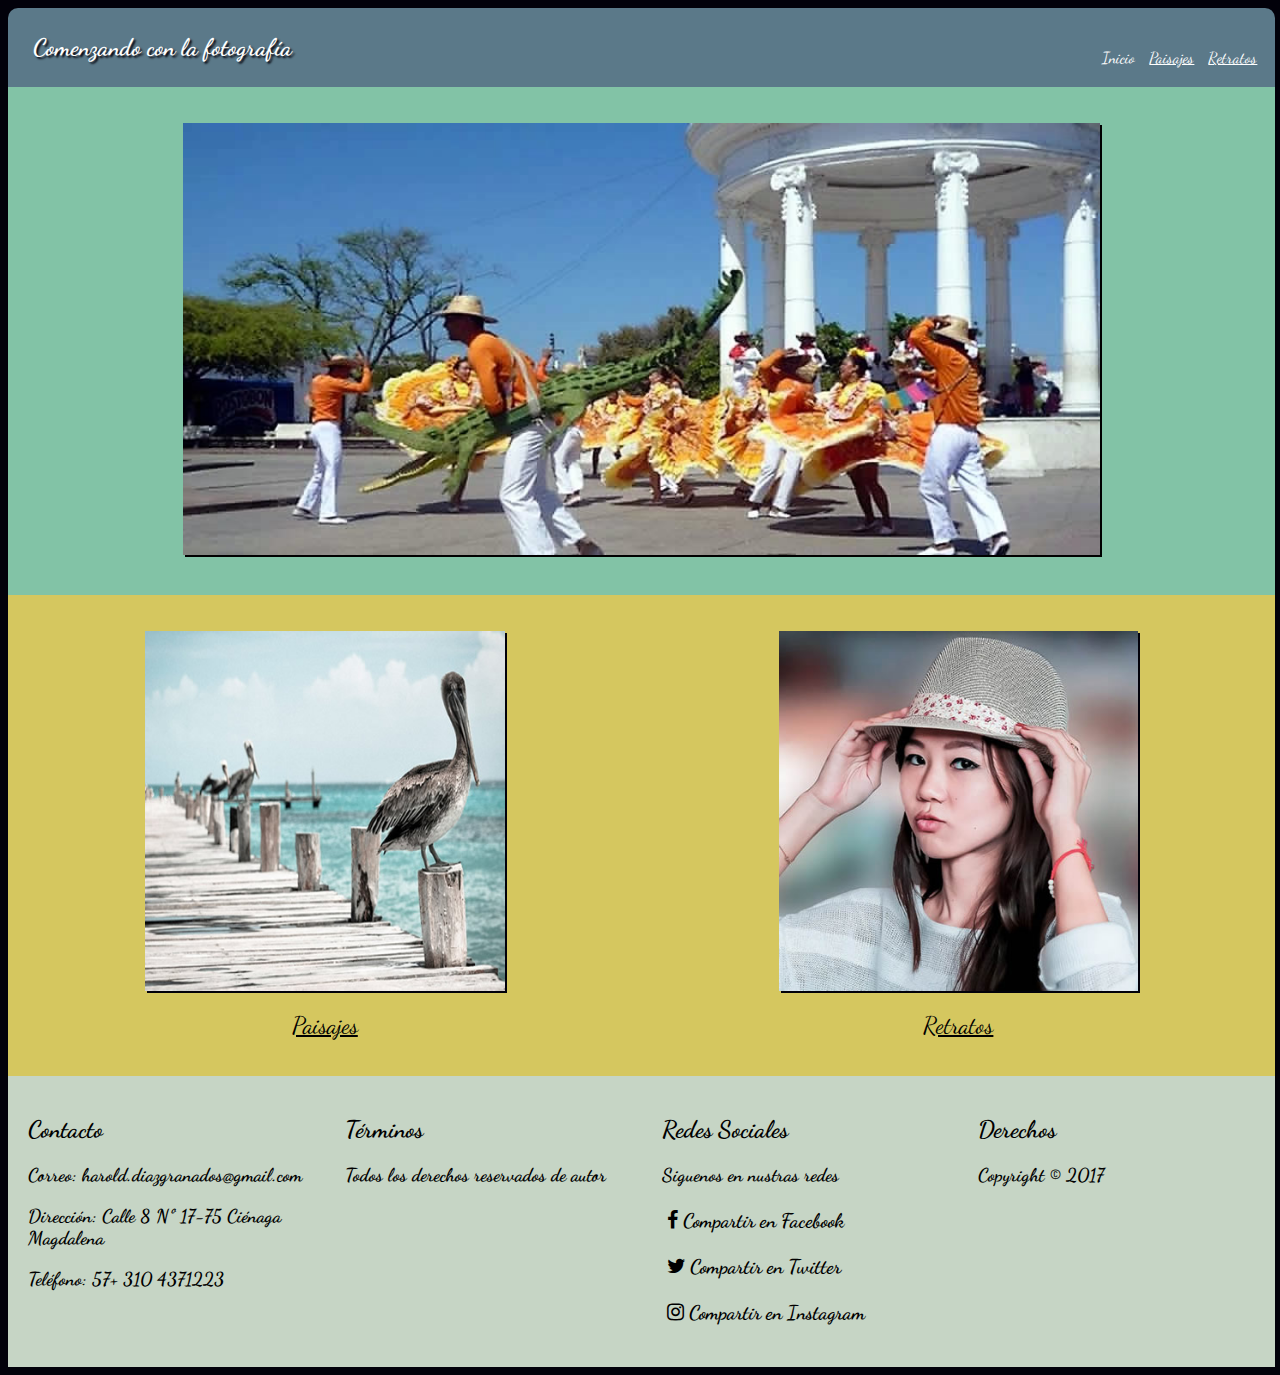
<file: index.html>
<!DOCTYPE html>
<html  dir="ltr" lang="es-mx" xml:lang="es-mx">
<head>
	<title>Comenzando con las Fotografias</title>
	<link rel="stylesheet" href="css/estilos.css">   
	<meta charset="utf-8">
	<meta name="viewport" content="width=device-width, initial-scale=1.0">
    <link href="https://fonts.googleapis.com/css?family=Dancing+Script" rel="stylesheet">
   <link rel='stylesheet prefetch' href='http://maxcdn.bootstrapcdn.com/font-awesome/4.3.0/css/font-awesome.min.css'>
</head>
<body>

<header>
	<h1>
		Comenzando con la fotografía
	</h1>
    <navbar id="menu-principal">
	<a class="active" href="index.html">Inicio</a>
    <a href="paisajes.html">Paisajes</a>	
	<a href="retratos.html">Retratos</a>
</navbar>
</header>

   <div class="container" role="main">
    <div class="c1"  >    
	<figure id="imagen1">
		<img src="imagenes/imagen1.jpg">		
	</figure>
    </div>
    <div class="c2">
		<figure id="imagen2">
		<img src="imagenes/paisajes.jpg">        		
	</figure>
    <p align="center"><a href="paisajes.html">Paisajes</a></p>
	</div>
	<div class="c3">
		<figure id="imagen3">
		<img src="imagenes/retratos.jpg">		
	</figure>
    <p align="center"><a href="retratos.html">Retratos</a></p>
	</div>     
   </div>    

<footer class="container" role="main">
<div class="c4">		
    <h2><strong>Contacto</strong></h2>
    <h3>Correo: harold.diazgranados@gmail.com</h3>
    <h3>Dirección: Calle 8 Nº 17-75 Ciénaga Magdalena</h3>
    <h3>Teléfono: 57+ 310 4371223</h3>
	</div>
    <div class="c5">		
    <h2><strong>Términos</strong></h2>
    <h3>Todos los derechos reservados de autor</h3>
	</div>
    <div class="c6">
	<h2><strong>Redes Sociales</strong> </h2>	
    <h3>Siguenos en nustras redes</h3>
    <h5><a class="btn facebook" href="#"><i class="fa fa-facebook"></i> Compartir en Facebook</a></h5>
    <h5><a class="btn twitter" href="#"><i class="fa fa-twitter"></i> Compartir en Twitter</a></h5>
    <h5><a class="btn instagram" href="#"><i class="fa fa-instagram"></i> Compartir en Instagram</a></h5>
	</div>
    <div class="c7">
	<h2><strong>Derechos</strong></h2>	
    <h3>Copyright © 2017</h3>   
	</div>	
</footer>
</body>
</html>
</file>
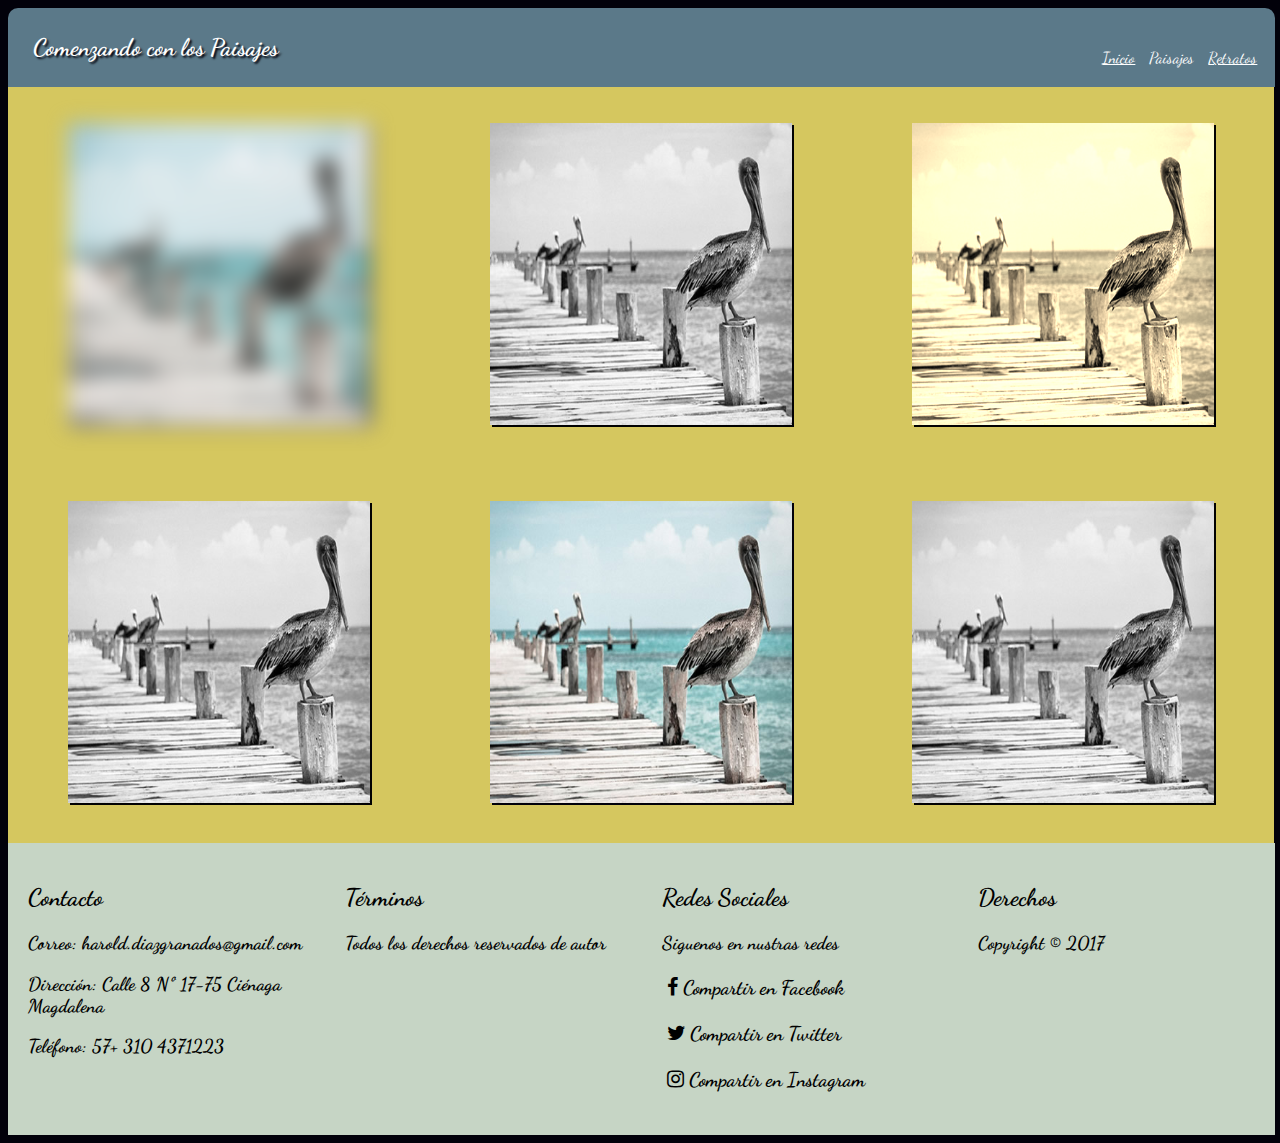
<file: paisajes.html>
<!DOCTYPE html>
<html  dir="ltr" lang="es-mx" xml:lang="es-mx">
<head>
	<title>Paisajes</title>
	<link rel="stylesheet" href="css/estilos.css">   
	<meta charset="utf-8">
	<meta name="viewport" content="width=device-width, initial-scale=1.0">
    <link href="https://fonts.googleapis.com/css?family=Dancing+Script" rel="stylesheet">
   <link rel='stylesheet prefetch' href='http://maxcdn.bootstrapcdn.com/font-awesome/4.3.0/css/font-awesome.min.css'>
</head>
<body>
<header>
	<h1>
		Comenzando con los Paisajes
	</h1>
    <navbar id="menu-principal">
	<a href="index.html">Inicio</a>
    <a class="active" href="paisajes.html">Paisajes</a>	
	<a href="retratos.html">Retratos</a>
</navbar>
</header>
    <div class="container" role="main">    
    <div class="galeria">
		<figure id="img_1">
		<img src="imagenes/paisajes.jpg">        		
	</figure>    
	</div>
	<div class="galeria">
		<figure id="img_2">
		<img src="imagenes/paisajes.jpg">		
	</figure> 
	</div>    
    <div class="galeria">
		<figure id="img_3">
		<img src="imagenes/paisajes.jpg">		
	</figure>   
	</div> 
     <div class="galeria">
		<figure id="img_4">
		<img src="imagenes/paisajes.jpg">        		
	</figure> 
	</div>
	<div class="galeria">
		<figure id="img_5">
		<img src="imagenes/paisajes.jpg">		
	</figure> 
	</div>  
    
    <div class="galeria">
		<figure id="img_6">
		<img src="imagenes/paisajes.jpg">		
	</figure>    
	</div>       
   </div> 

<footer class="container" role="main">
<div class="c4">		
    <h2><strong>Contacto</strong></h2>
    <h3>Correo: harold.diazgranados@gmail.com</h3>
    <h3>Dirección: Calle 8 Nº 17-75 Ciénaga Magdalena</h3>
    <h3>Teléfono: 57+ 310 4371223</h3>
	</div>
    <div class="c5">		
    <h2><strong>Términos</strong></h2>
    <h3>Todos los derechos reservados de autor</h3>
	</div>
    <div class="c6">
	<h2><strong>Redes Sociales</strong> </h2>	
    <h3>Siguenos en nustras redes</h3>
    <h5><a class="btn facebook" href="#"><i class="fa fa-facebook"></i> Compartir en Facebook</a></h5>
    <h5><a class="btn twitter" href="#"><i class="fa fa-twitter"></i> Compartir en Twitter</a></h5>
    <h5><a class="btn instagram" href="#"><i class="fa fa-instagram"></i> Compartir en Instagram</a></h5>
	</div>
    <div class="c7">
	<h2><strong>Derechos</strong></h2>	
    <h3>Copyright © 2017</h3>   
	</div>	
</footer>
</body>
</html>
</file>
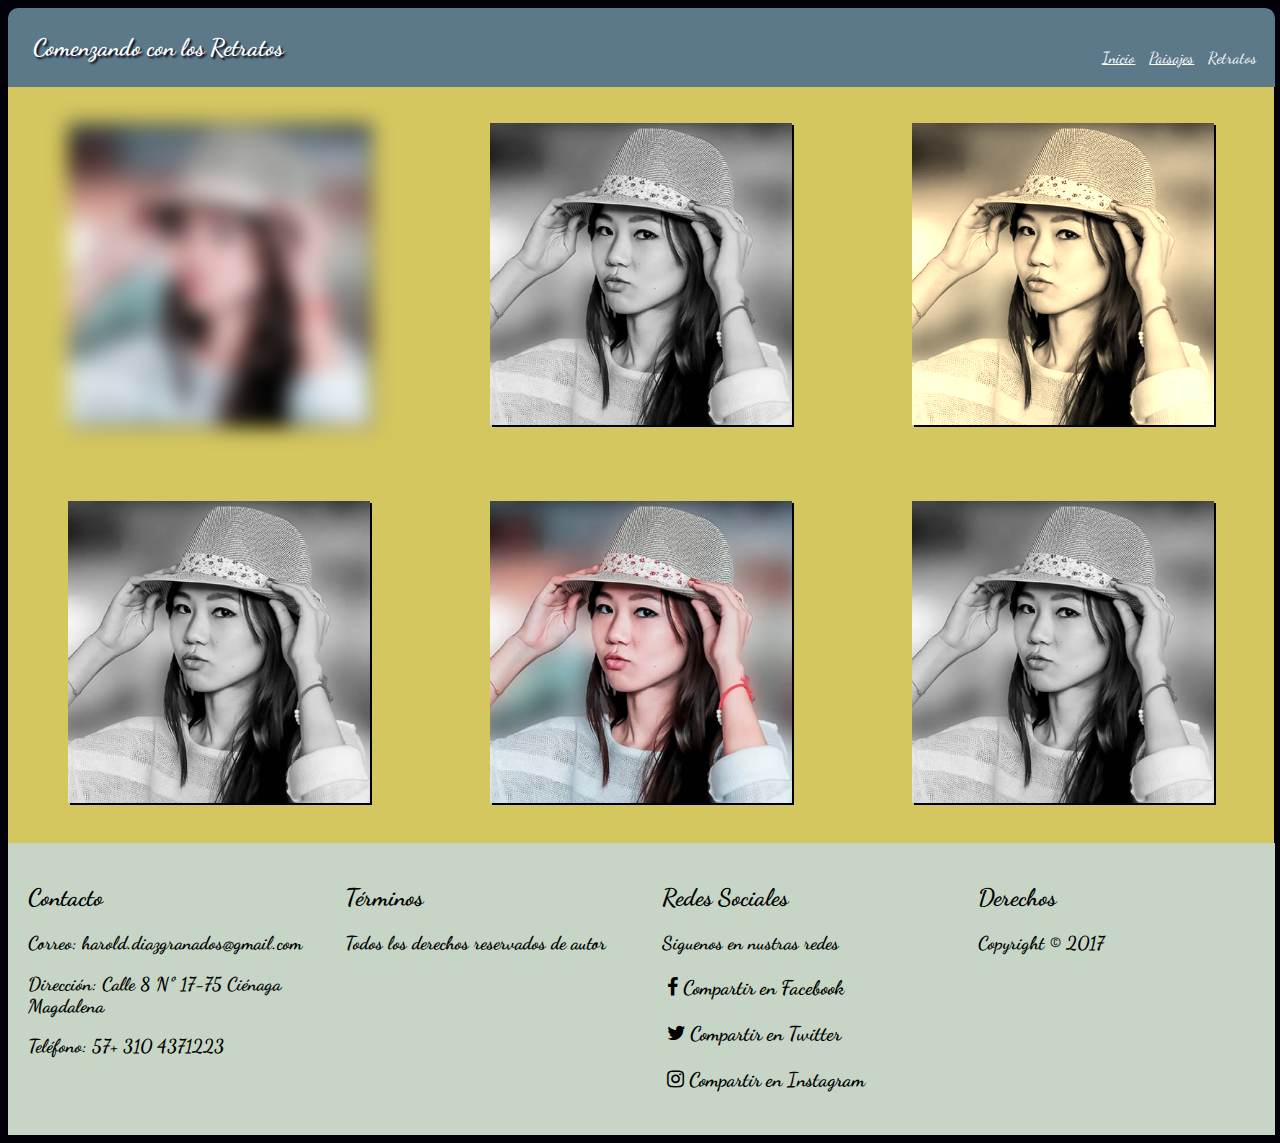
<file: retratos.html>
<!DOCTYPE html>
<html  dir="ltr" lang="es-mx" xml:lang="es-mx">
<head>
	<title>Retratos</title>
	<link rel="stylesheet" href="css/estilos.css">   
	<meta charset="utf-8">
	<meta name="viewport" content="width=device-width, initial-scale=1.0">
    <link href="https://fonts.googleapis.com/css?family=Dancing+Script" rel="stylesheet">
   <link rel='stylesheet prefetch' href='http://maxcdn.bootstrapcdn.com/font-awesome/4.3.0/css/font-awesome.min.css'>
</head>
<body>
<header>
	<h1>
		Comenzando con los Retratos
	</h1>
    <navbar id="menu-principal">
	<a href="index.html">Inicio</a>
    <a href="paisajes.html">Paisajes</a>	
	<a class="active" href="retratos.html">Retratos</a>
</navbar>
</header>

   <div class="container" role="main">    
    <div class="galeria">
		<figure id="img_1">
		<img src="imagenes/retratos.jpg">        		
	</figure>    
	</div>
	<div class="galeria">
		<figure id="img_2">
		<img src="imagenes/retratos.jpg">		
	</figure> 
	</div>    
    <div class="galeria">
		<figure id="img_3">
		<img src="imagenes/retratos.jpg">		
	</figure>   
	</div> 
     <div class="galeria">
		<figure id="img_4">
		<img src="imagenes/retratos.jpg">        		
	</figure> 
	</div>
	<div class="galeria">
		<figure id="img_5">
		<img src="imagenes/retratos.jpg">		
	</figure> 
	</div>  
    
    <div class="galeria">
		<figure id="img_6">
		<img src="imagenes/retratos.jpg">		
	</figure>    
	</div>       
   </div>    
<footer class="container" role="main">
<div class="c4">		
    <h2><strong>Contacto</strong></h2>
    <h3>Correo: harold.diazgranados@gmail.com</h3>
    <h3>Dirección: Calle 8 Nº 17-75 Ciénaga Magdalena</h3>
    <h3>Teléfono: 57+ 310 4371223</h3>
	</div>
    <div class="c5">		
    <h2><strong>Términos</strong></h2>
    <h3>Todos los derechos reservados de autor</h3>
	</div>
    <div class="c6">
	<h2><strong>Redes Sociales</strong> </h2>	
    <h3>Siguenos en nustras redes</h3>
    <h5><a class="btn facebook" href="#"><i class="fa fa-facebook"></i> Compartir en Facebook</a></h5>
    <h5><a class="btn twitter" href="#"><i class="fa fa-twitter"></i> Compartir en Twitter</a></h5>
    <h5><a class="btn instagram" href="#"><i class="fa fa-instagram"></i> Compartir en Instagram</a></h5>
	</div>
    <div class="c7">
	<h2><strong>Derechos</strong></h2>	
    <h3>Copyright © 2017</h3>   
	</div>	
</footer>
</body>
</html>
</file>
<file: css/estilos.css>
body {	
	font-family: 'Dancing Script', cursive;	
	background-color:  #02010a;
	width:99%;	
}
.container {
	margin: 0;
	padding: 0;
	width: 100%;
}
.container div {
	box-sizing: border-box;
	min-width: 150px;
	padding: 20px;
}

header {	
	padding: 1vh 1vw;
	margin-top:5px;	
	text-align:left;	
	border-radius: 10px 10px 0px 0px;
    -moz-border-radius: 10px 10px 0px 0px;
    -webkit-border-radius: 10px 10px 0px 0px;
    border: 0px solid #000000;
	background-color: #5b7989;
	animation-duration: 1s;
    animation-name: slidein;
}

.c1 {
	padding-top: 10px;
	background-color: #82c3a6;
		
}

.c2, .c3 {
	width: 100%;
	background-color: #d5c75f;
	border:1px;
}
.galeria {
	width: 33.3%;
	background-color: #d5c75f;
	border:1px;
}

.c4, .c5, .c6, .c7 {
	width: 100%;
	background-color: #C6d5c5;
	border:1px;
}

.container {
	display: -webkit-flex;
	display: flex;
	-webkit-flex-flow: row wrap;
	flex-flow: row wrap;
}

header h1 {
	padding-left: 1%;
	font-size: 1.5em;
	color:#FFF;
	text-shadow: 2px 2px 2px #02010a;	 
}

#menu-principal{	
	    float:right;
		margin-top: -30px;  
}
#menu-principal a {
    color: #FFF; 
	margin: 5px;  
    
}
.container a {
    color:#000; 
	margin: 5px;	 
    font-size: 1.5em;
}

.active  {
   text-decoration:none;
}

figure {
	text-align: center;
}

figure img {
	width: 100%;
}

#imagen1 img {	
	box-shadow: 2px 2px #000000;
	width: 80%;
}
#imagen2 img, #imagen3 img {
	width: 70%;
	box-shadow: 2px 2px #02010a;
     }
	 #img_1 img, #img_2 img, #img_3 img, #img_4 img, #img_5 img, #img_6 img{
	width: 100%;
	box-shadow: 2px 2px #02010a;
     }
    #img_1 img {		
		-webkit-filter: blur(10px);
	     filter: blur(10px);
     } 	 
	 #img_2 img, #img_4 img, #img_6 img {		
	-webkit-filter: grayscale(100%); 
	filter: grayscale(100%);
     } 
	 
	 #img_3 img {		
	-webkit-filter: sepia(90%); 
	filter: sepia(90%);
     }  
	 	 
#imagen2 img:hover{
	transform:rotate(10deg);
	transition-duration: 0.5s;
	box-shadow: 2px 2px #82c3a6;
}

#imagen3 img:hover{	
	transform:translate(20px, -5px); 
	transition-duration: 0.5s;
	box-shadow: 2px 2px #82c3a6;
}

footer a{
	text-decoration:none;
	 
	}
footer i:hover{
	transform:rotate(10deg);
	transition-duration: 0.5s;	 
	}


@media (min-width: 900px) {
	
	.c2, .c3 {
		width: 50%;
	}
	.c4, .c5, .c6, .c7 {
		width: 25%;
		margin-left: auto;
		margin-right: auto;
	}	
	.container {
		width: 100%;
		margin-left: auto;
		margin-right: auto;
	}
	.c1 {
		width: 100%;		
	}	
}

@media (max-width: 900px) {	
    body {	
	width:95%;
	}
	header {	
	padding: 5vh 5vw;
	text-align:center;
	margin-top:5px;	
	}
	#menu-principal{		    
		margin-top: -10px;
		margin-right:15%;		 
     }	
	.c1 {
		width: 100%;		
	}
	.galeria {
	width: 100%;
	background-color: #d5c75f;
	border:1px;
    }
    #img_1 img, #img_2 img, #img_3 img, #img_4 img, #img_5 img, #img_6 img {
	width: 100%;
     }		
	 #imagen1 img, #imagen2 img, #imagen3 img {
	width: 100%;
     }		
}    

@keyframes slidein {
  0% {
    margin-top: 150%;
    
  }
  60% {
    margin-top: -5%;
    
  }
   100% {
    margin-top: 0%;
    
  } 
 
}
</file>
